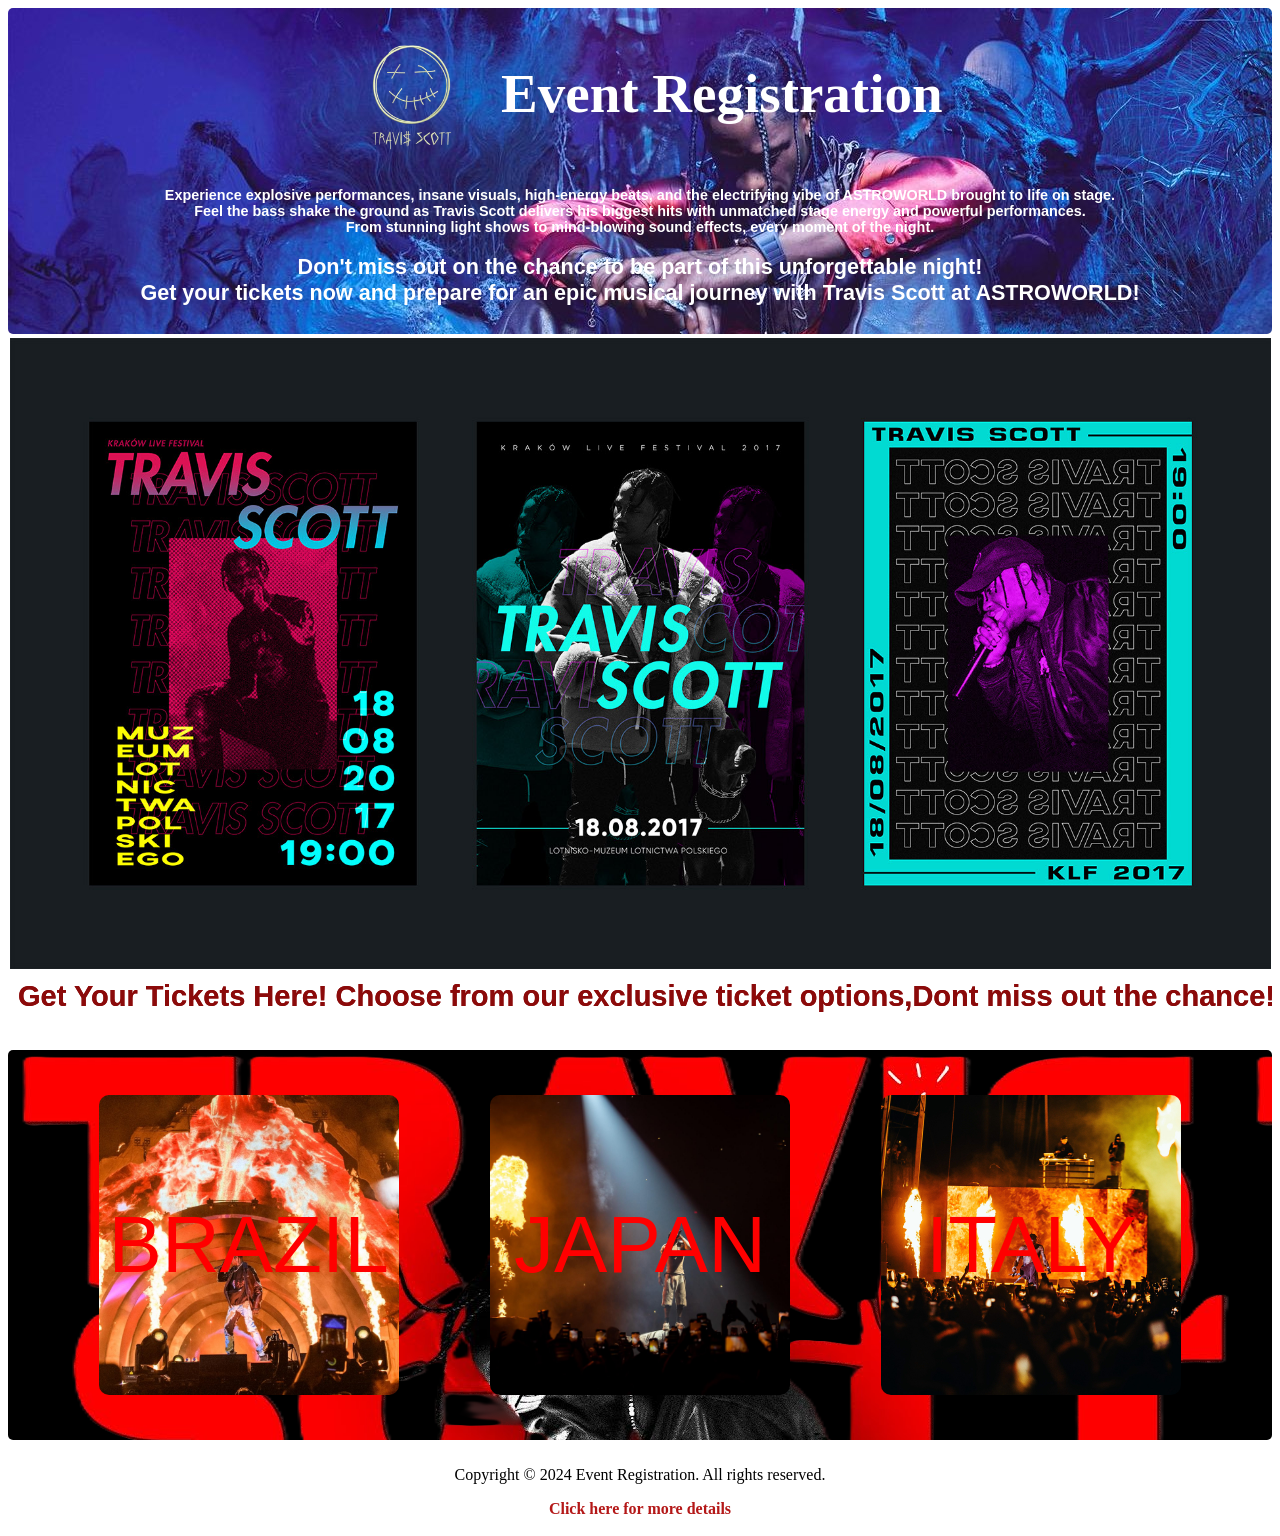
<file: index.html>
<html lang="en">
<head>
    <meta charset="UTF-8">
    <meta name="viewport" content="width=device-width, initial-scale=1.0">
    <title>
        Event Registration
    </title>
    <link rel="stylesheet" href="style.css">
</head>
<body>
   <div class="navbar">
    <img src="logo.png" alt="Logo" class="nav-logo">
    <h1 style="display: inline-block; margin: 0; vertical-align: middle;">Event Registration</h1>
    <div class="wel">
         <h4>Experience explosive performances, insane visuals, high-energy beats, and the electrifying vibe of ASTROWORLD brought to life on stage.<br>
                Feel the bass shake the ground as Travis Scott delivers his biggest hits with unmatched stage energy and powerful performances.<br>From stunning light shows to mind-blowing sound effects, every moment of the night. </h4>
        <h2>Don't miss out on the chance to be part of this unforgettable night! <br>Get your tickets now and prepare for an epic musical journey with Travis Scott at ASTROWORLD!</h2>
    </div>
   </div>

            <div class="image">
                <!--Hero image-->
                <img src="new.jpg" alt="Event Image" style="width: 100%; height: auto;">
            </div>
            <div class="ticket">
                <h2>Get Your Tickets Here! Choose from our exclusive ticket options,Dont miss out the chance! &nbsp; </h2>
                <h2>Get Your Tickets Here! Choose from our exclusive ticket options,Dont miss out the chance! &nbsp; </h2>
            </div>

        <div class="box">
            <div class="box1">BRAZIL</div>
            <div class="box2">JAPAN</div>
            <div class="box3">ITALY</div>
        </div>
        
        <div class="footer">
            <p>Copyright &copy; 2024 Event Registration. All rights reserved.</p>
            <a href="https://www.astroworld.com/" class="clickhere" onclick="openpage('https://www.travisscott.com/tour/')">Click here for more details</a>
        </div>
        <script>
         function openpage(url) {
            window.open(url, "_blank"); 
        }
        </script>
</body>
</html>
</file>
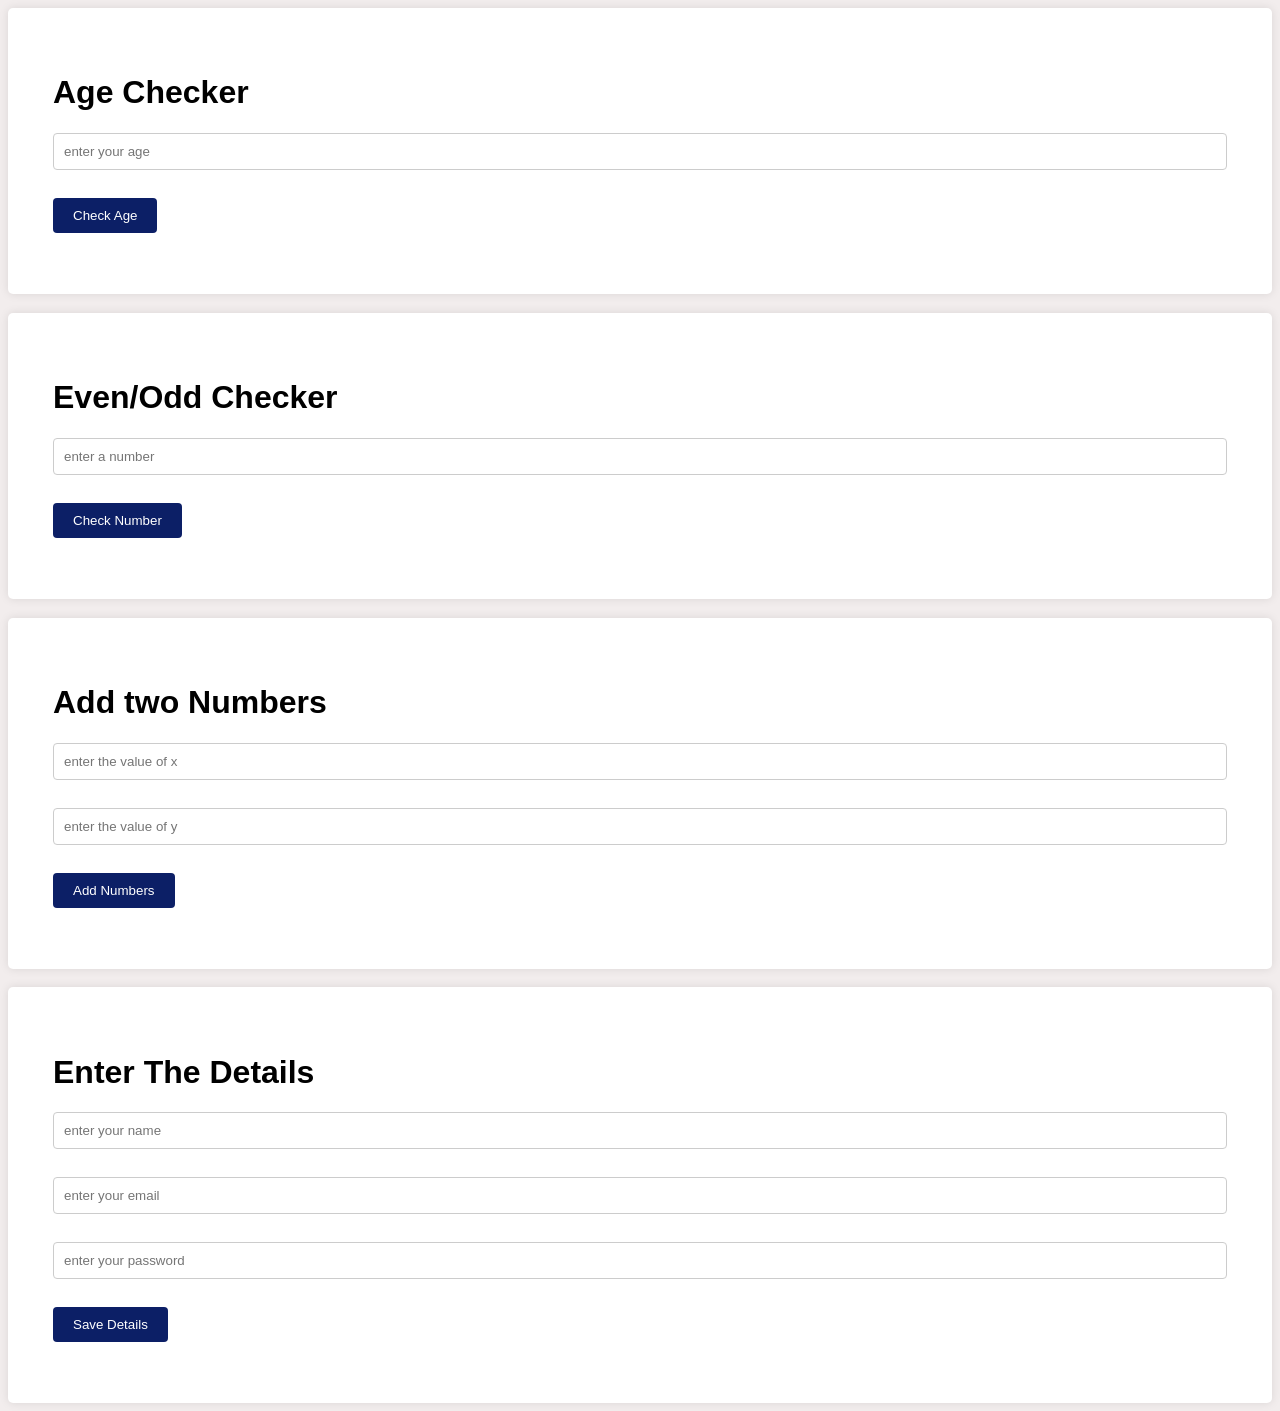
<file: agebox.html>
<html lang="en">
<head>
    <meta charset="UTF-8">
    <meta name="viewport" content="width=device-width, initial-scale=1.0">
    <title>Document</title>
    <style>
        body{
            font-family: Arial, sans-serif;
        background-color: #f2eded;

        }
        .form {
            background-color: #fff;
            border-radius: 5px;
            box-shadow: 0 0 10px rgba(0, 0, 0, 0.1);
            flex-direction: column;
            padding: 45px;
            justify-content: flex-start;
        }
        input {
            padding: 10px;
            border: 1px solid #ccc;
            border-radius: 15px;
            margin-bottom: 10px;
            width: 100%;
        }
        .button {
            background-color: #0c1f66;
            color: white;
            padding: 10px 20px;
            border: none;
            border-radius: 30px;
            cursor: pointer;
            display: flex;
        }
        .button:hover {
            background-color: #273466;
        }


        .evenodd {
            background-color: #fff;
            border-radius: 5px;
            box-shadow: 0 0 10px rgba(0, 0, 0, 0.1);
            flex-direction: column;
            padding: 45px;
            justify-content: flex-start;
            margin-top: 1.5%;
        }
        input {
            padding: 10px;
            border: 1px solid #ccc;
            border-radius: 15px;
            margin-bottom: 10px;
            width: 100%;
        }
        .button {
            background-color: #0c1f66;
            color: white;
            padding: 10px 20px;
            border: none;
            border-radius: 30px;
            cursor: pointer;
            display: flex;
        }
        .button:hover {
            background-color: #273466;
        }


                .add {
            background-color: #fff;
            border-radius: 5px;
            box-shadow: 0 0 10px rgba(0, 0, 0, 0.1);
            flex-direction: column;
            padding: 45px;
            justify-content: flex-start;
            margin-top: 1.5%;
        }
        input {
            padding: 10px;
            border: 1px solid #ccc;
            border-radius: 4px;
            margin-bottom: 10px;
            width: 100%;
        }
        .button {
            background-color: #0c1f66;
            color: white;
            padding: 10px 20px;
            border: none;
            border-radius: 4px;
            cursor: pointer;
            display: flex;
        }
        .button:hover {
            background-color: #273466;
        }

         .box {
            background-color: #fff;
            border-radius: 5px;
            box-shadow: 0 0 10px rgba(0, 0, 0, 0.1);
            flex-direction: column;
            padding: 45px;
            justify-content: flex-start;
            margin-top: 1.5%;
        }
        input {
            padding: 10px;
            border: 1px solid #ccc;
            border-radius: 4px;
            margin-bottom: 10px;
            width: 100%;
        }
        .button {
            background-color: #0c1f66;
            color: white;
            padding: 10px 20px;
            border: none;
            border-radius: 4px;
            cursor: pointer;
            display: flex;
        }
        .button:hover {
            background-color: #273466;
        }

        
    </style>
</head>
<body>
    <div class="form">
        <h1>Age Checker</h1>
        <input id="age" placeholder="enter your age" type="number" id="age" name="age"><br><br>
        <button class="button"  onclick="checkAge()">Check Age</button>
        <p id="ageResult"></p>
    </div>
        <div class="evenodd">
        <h1>Even/Odd Checker</h1>
        <input id="even" placeholder="enter a number" type="number" id="number" name="number"><br><br>
        <button class="button" type="button" onclick="checkNumber()">Check Number</button>
        <p id="numberResult"></p>
    </div>

        </div>
        <div class="add">
        <h1>Add two Numbers</h1>
        <input id="x" placeholder="enter the value of x" type="number" name="x"><br><br>
        <input id="y" placeholder="enter the value of y" type="number" name="y"><br><br>
        <button class="button" type="button" onclick="addNumbers()">Add Numbers</button>
        <p id="addResult"></p>
    </div>

        <div class="box">
        <h1>Enter The Details</h1>
        <input id="name" placeholder="enter your name" type="text" name="name"><br><br>
        <input id="email" placeholder="enter your email" type="email" name="email"><br><br>
        <input id="pass" placeholder="enter your password" type="password" name="pass"><br><br>
        <button class="button" type="button" onclick="saveDetails()">Save Details</button>
        <p id="detailsResult"></p>
        <p id="detailsResults"></p>
        <p id="detailsResulted"></p>
    </div>

</body>
    <script>
        function checkAge() {
         let age= document.getElementById("age").value;
            if (age >= 18) {
                document.getElementById("ageResult").innerText = "You are an adult.";
            } else {
                document.getElementById("ageResult").innerText = "You are a minor.";
            }
            }
        function checkNumber() {
            let number= document.getElementById("even").value;
            if (number % 2 == 0) {
                document.getElementById("numberResult").innerText = "The number is even.";
            } else {
                document.getElementById("numberResult").innerText = "The number is odd.";
            }

        }
        function addNumbers() {
            let x= document.getElementById("x").value;
            let y= document.getElementById("y").value;
            let sum = Number(x) + Number(y);
            document.getElementById("addResult").innerText = "The sum of two numbers is:"+sum;
        }
        function saveDetails() {
            let name = document.getElementById("name").value;
            let email = document.getElementById("email").value;
            let pass = document.getElementById("pass").value;
            document.getElementById("detailsResult").innerHTML = "The name is: "+name;
            document.getElementById("detailsResults").innerText = "The emailid is: "+email; 
            document.getElementById("detailsResulted").innerText = "The password is: "+pass;
        }
    </script>
</html>
</file>
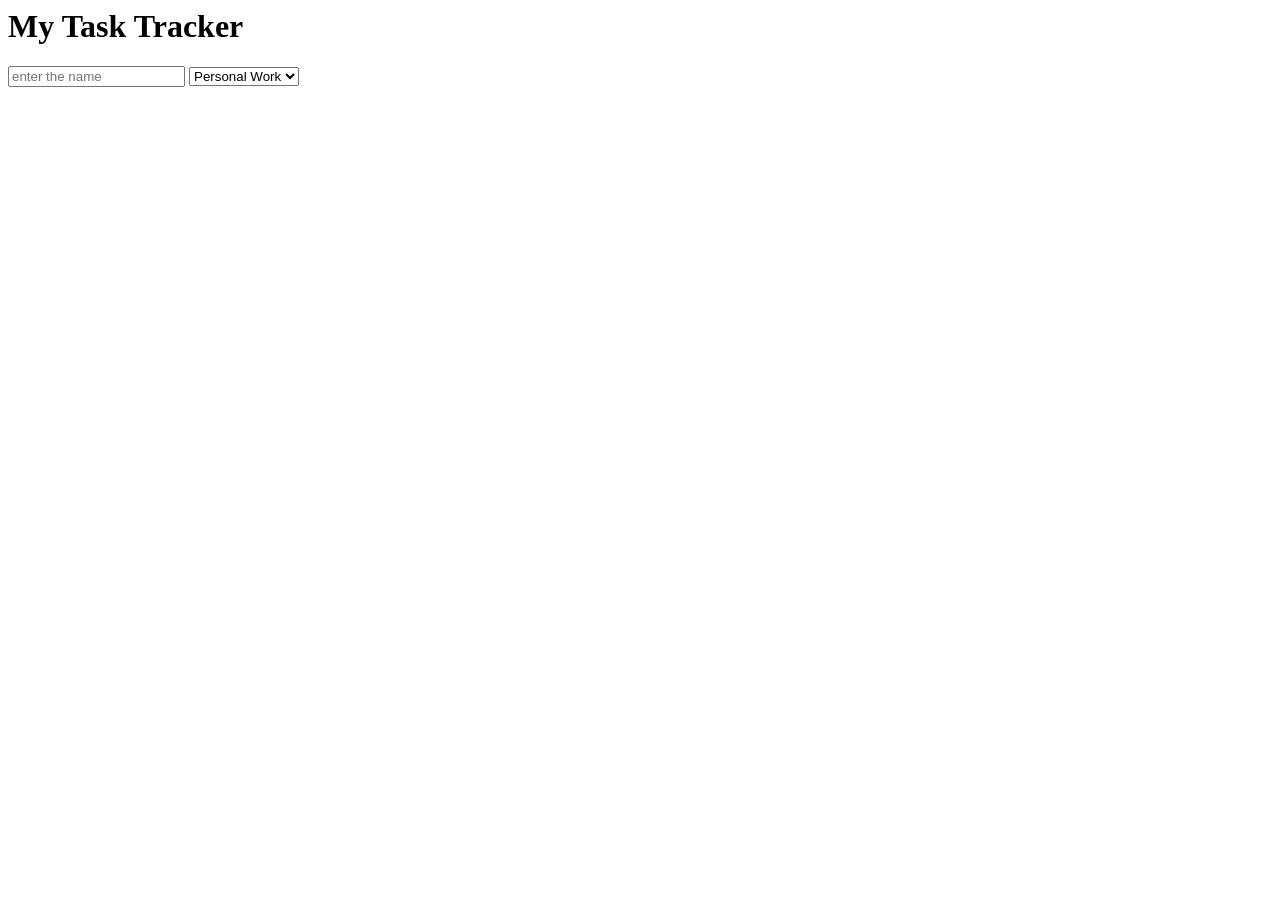
<file: asgmnt2.html>
<html lang="en">
<head>
    <meta charset="UTF-8">
    <meta name="viewport" content="width=device-width, initial-scale=1.0">
    <title>Simple Task Tracker</title>
    <style>

    </style>
</head>
<body>
    <div class="container">
        <h1>My Task Tracker</h1>
        <input type="text" placeholder="enter the name" id="name">
       <select>
        <option>Personal Work</option>
      <option>School Name</option>
    </select>
       
    </div>
</body>
<script>

</script>
</html>
</file>
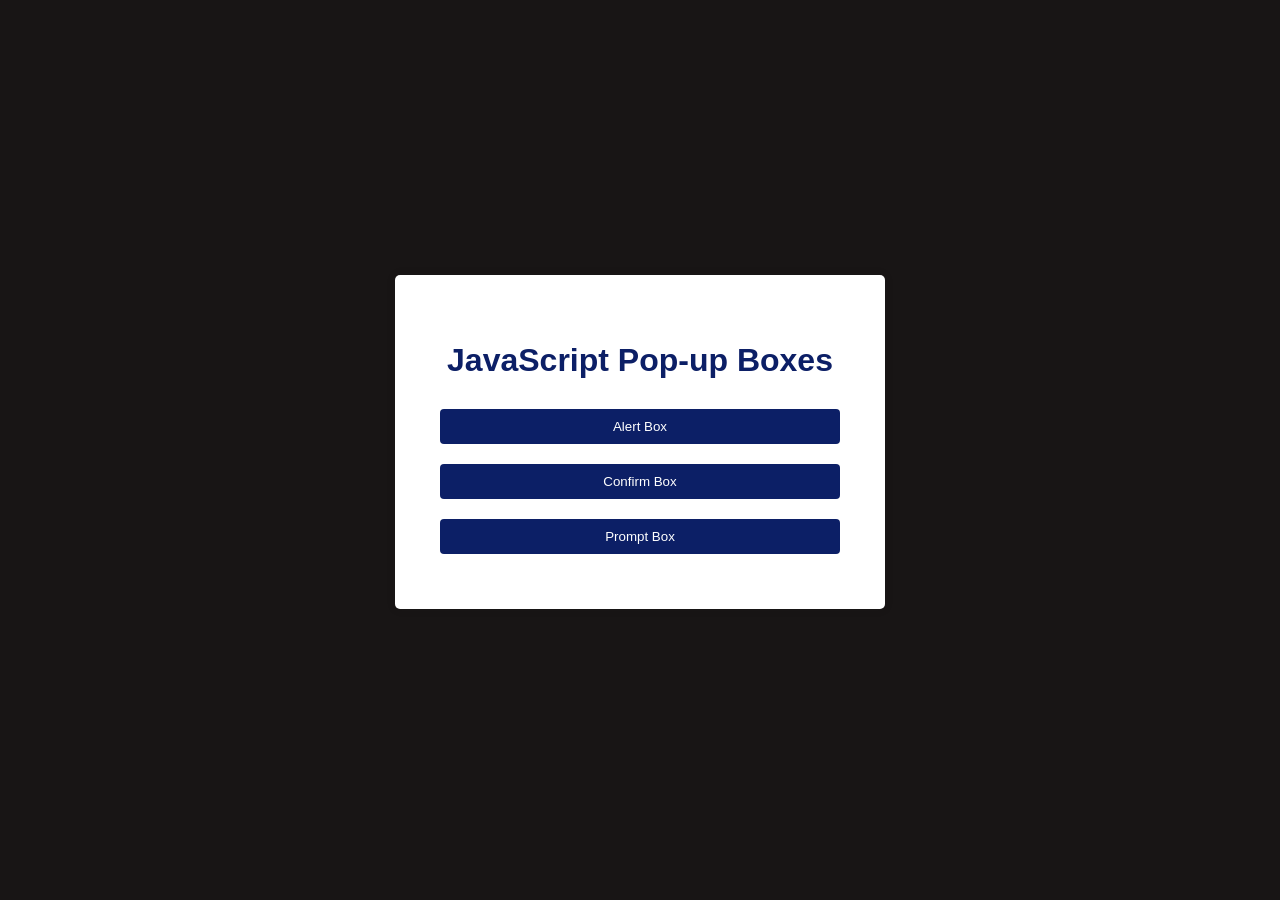
<file: box.html>
<html lang="en">
<head>
    <meta charset="UTF-8">
    <meta name="viewport" content="width=device-width, initial-scale=1.0">
    <title>Document</title>
</head>
    <style>
          body {
        font-family: Arial, sans-serif;
        background-color: #181515;
        display: flex;
        justify-content: center;
        align-items: center;
        height: auto;
        
    }
    form {
        background-color: #fff;
        padding: 20px;
        border-radius: 5px;
        box-shadow: 0 0 10px rgba(27, 27, 27, 0.1);
        width: 400px;
        text-align: center;
        display: flex;
        flex-direction: column;
        padding: 45px;
    }
    form h1 {
        margin-bottom: 20px;
        color: #0c1f66;
        display: flex;
        justify-content: center;
    }
    .button {
        background-color: #0c1f66;
        color: white;
        padding: 10px 20px;
        border: none;
        border-radius: 4px;
        cursor: pointer;
        margin: 10px 0;

    }
    .button:hover {
        background-color: #273466;
    }
    </style>
<body>
    <form>
        <h1>JavaScript Pop-up Boxes</h1>
        <button class="button" onclick="alert('This is an alert box!')">Alert Box</button>
        <button class="button" onclick="confirm('Do you want to proceed?')">Confirm Box</button>
        <button class="button" onclick="prompt('Please enter your name:')">Prompt Box</button>
    </form>
   
</body>
</html>
</file>
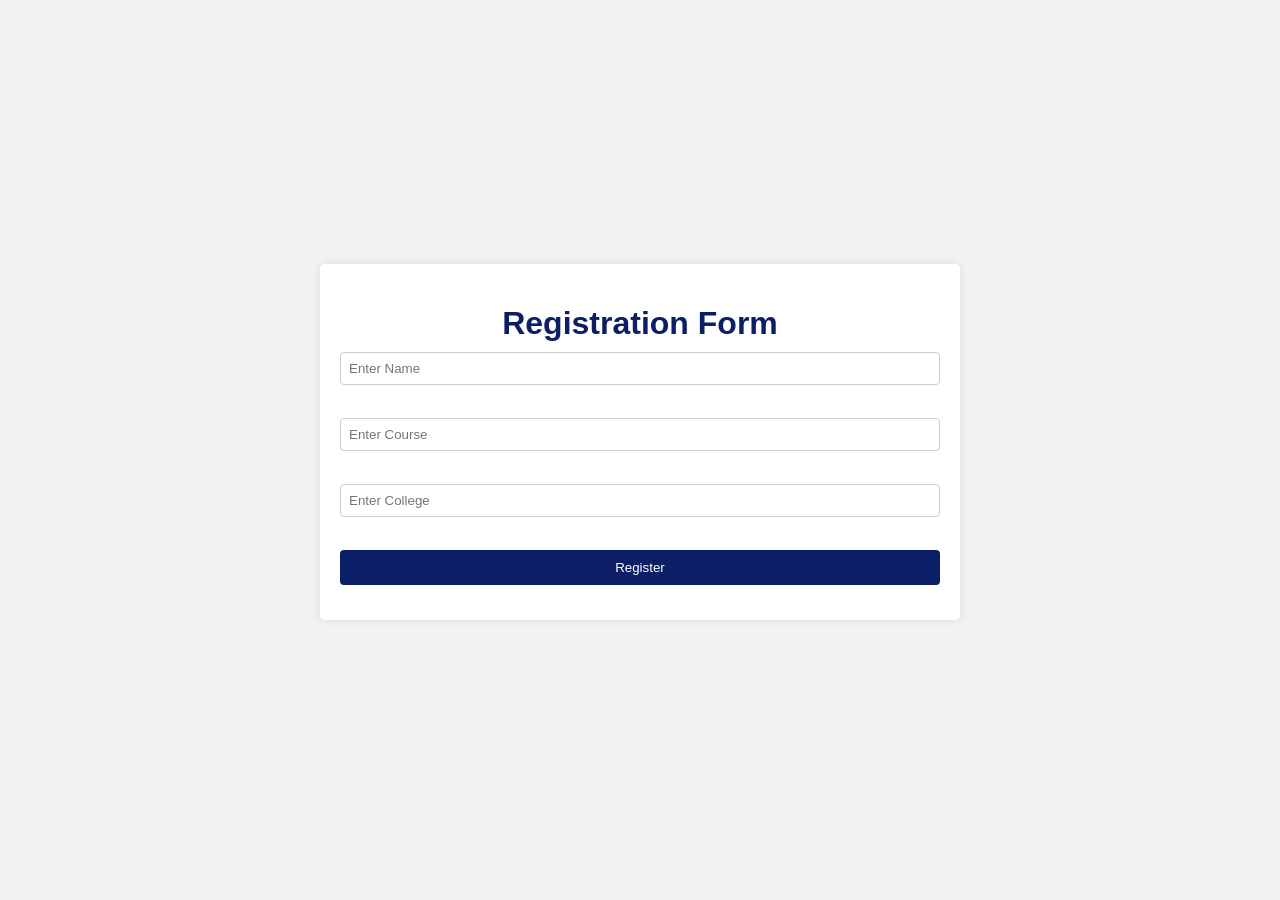
<file: form.html>
<html lang="en">
<head>
    <meta charset="UTF-8">
    <meta name="viewport" content="width=device-width, initial-scale=1.0">
    <title>Document</title>
</head>
<style>
    body {
        font-family: Arial, sans-serif;
        background-color: #f2f2f2;
        display: flex;
        justify-content: center;
        align-items: center;
        height: auto;
        
    }

    .login-form {
        background-color: #fff;
        padding: 20px;
        border-radius: 5px;
        box-shadow: 0 0 10px rgba(0, 0, 0, 0.1);
        width: 600px;
    }
    .login-form h1 {
        margin-bottom: 10px;
        text-align: center;
        font-family: 'Segoe UI', Tahoma, Geneva, Verdana, sans-serif;
        color: #0c1f66;

    }
    .login-form input,
    .login-form select
     {
        width: 600px;
        padding: 8px;
        margin-bottom: 15px;
        border: 1px solid #ccc;
        border-radius: 4px;
    }

    .login-form input[type="submit"] {
        background-color: #0c1f66;
        color: white;
        padding: 10px 30px;
        border: none;
        border-radius: 4px;
        cursor: pointer;
    }
</style>
<body>
    <form class="login-form">
        <h1>Registration Form</h1>

        <input placeholder="Enter Name" type="text" id="name"><br><br>

        <input placeholder="Enter Course" type="text" id="Course"><br><br>

        <input placeholder="Enter College" type="text" id="College"><br><br>

        <input type="submit" value="Register">
    </form>
    <script>
        
    </script>
</body>
</html>
</file>
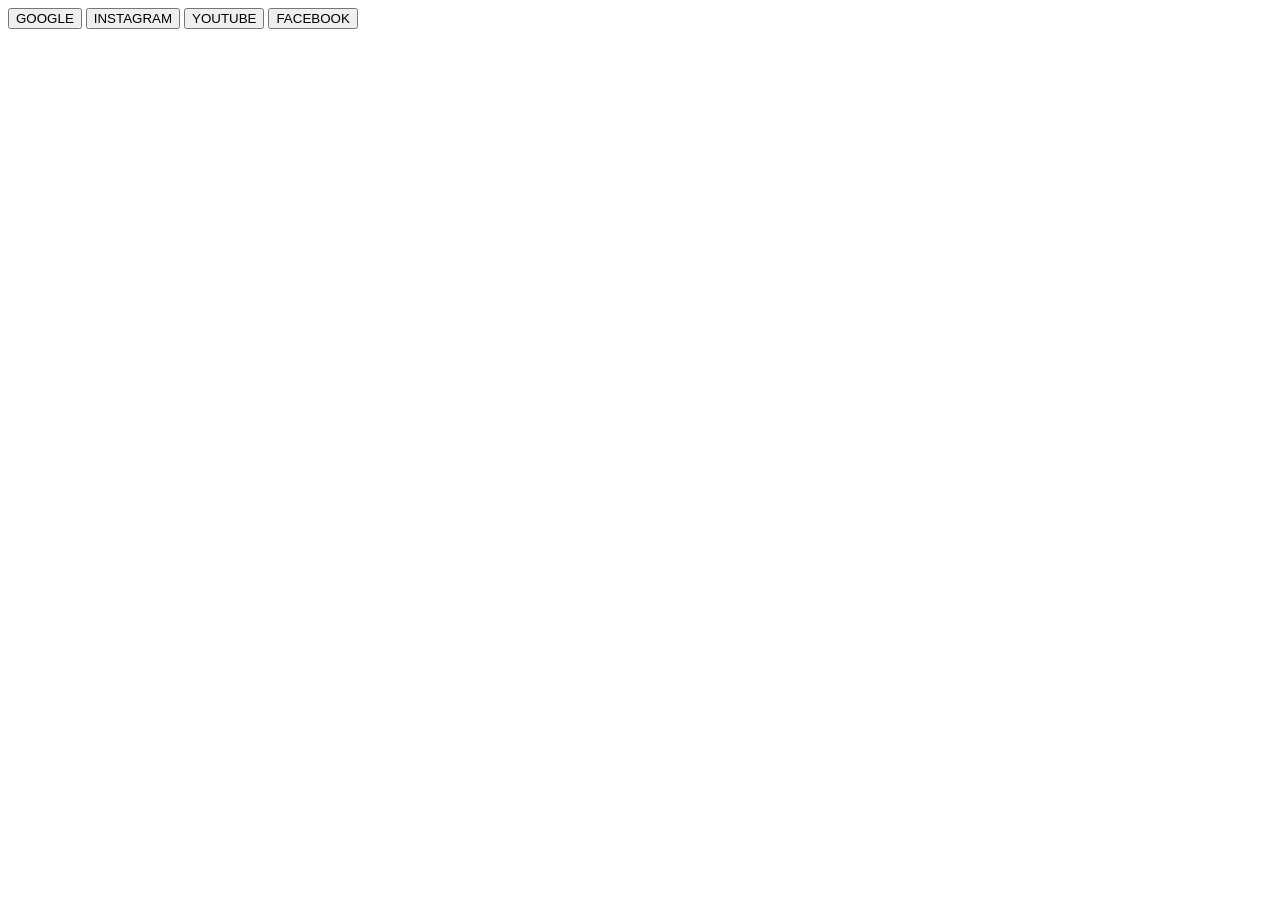
<file: java.html>
<html lang="en">
<head>
    <meta charset="UTF-8">
    <meta name="viewport" content="width=device-width, initial-scale=1.0">
    <title>Document</title>
</head>
<body id="page">
    <div class="button">
        <button onclick="openPage('https://www.google.com')">GOOGLE</button>
        <button onclick="openPage('https://www.instagram.com')">INSTAGRAM</button>
        <button onclick="openPage('https://www.youtube.com')">YOUTUBE</button>
        <button onclick="openPage('https://www.facebook.com')">FACEBOOK</button>
    </div>
    <script>
        function openPage(url) {
            window.open(url, "_blank");
        }

    </script>
</body>
</html>
</file>
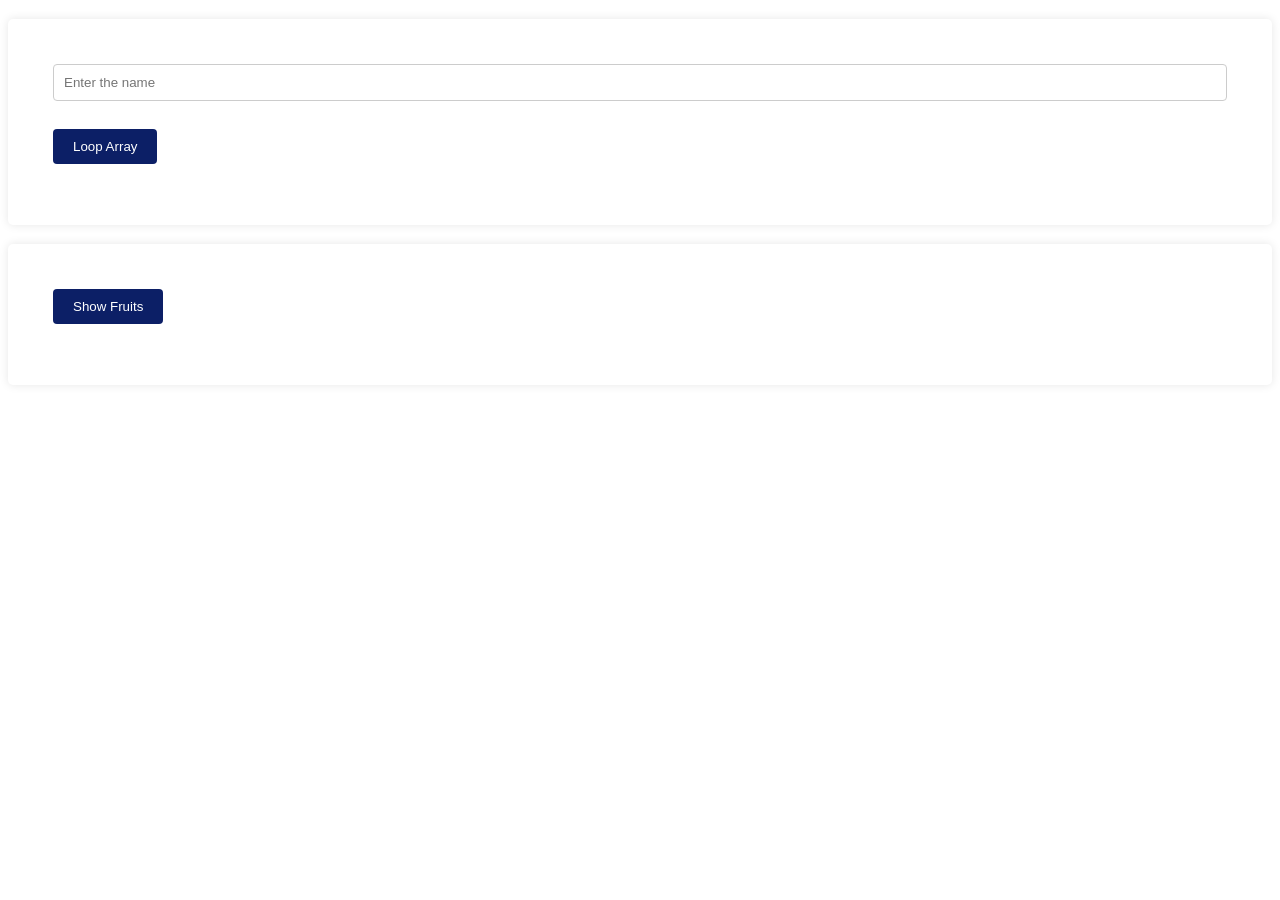
<file: looparray.html>
<html lang="en">
<head>
    <meta charset="UTF-8">
    <meta name="viewport" content="width=device-width, initial-scale=1.0">
    <title>Document</title>
</head>
<body>
    <div class="details">
    <input id="num" placeholder="Enter the name" type="text" name="num"><br><br>
    <button class="b1" type="button" onclick="loopArray()">Loop Array</button>
    <p id="result"></p>
    </div>

      <div class="container">
    <button class="button" onclick="showFruits()">Show Fruits</button>
    <ul id="fruitList"></ul>
    </div>
    
    <style>
        
         .details {
            background-color: #fff;
            border-radius: 5px;
            box-shadow: 0 0 10px rgba(0, 0, 0, 0.1);
            flex-direction: column;
            padding: 45px;
            justify-content: flex-start;
            margin-top: 1.5%;
        }
        input {
            padding: 10px;
            border: 1px solid #ccc;
            border-radius: 4px;
            margin-bottom: 10px;
            width: 100%;
        }
        .b1 {
            background-color: #0c1f66;
            color: white;
            padding: 10px 20px;
            border:none;
            border-radius: 4px;
            cursor: pointer;
            display: flex;
        }
        .b1:hover {
            background-color: #dc0bc4;
        }

                
         .container {
            background-color: #fff;
            border-radius: 5px;
            box-shadow: 0 0 10px rgba(0, 0, 0, 0.1);
            flex-direction: column;
            padding: 45px;
            justify-content: flex-start;
            margin-top: 1.5%;
        }
        input {
            padding: 10px;
            border: 1px solid #ccc;
            border-radius: 4px;
            margin-bottom: 10px;
            width: 100%;
        }
        .button {
            background-color: #0c1f66;
            color: white;
            padding: 10px 20px;
            border:none;
            border-radius: 4px;
            cursor: pointer;
            display: flex;
        }
        .button:hover {
            background-color: #dc0bc4;
        }
    </style>

</body>
<script>
        function loopArray()
            {
                let num=document.getElementById("num").value;  
                let output="";
                for(let i=1; i<=num; i++)
                {
                    output+= " "+i+" ";
                }
                document.getElementById("result").innerText   = output;
            }

            function showFruits(){
                let fruits = ["Apple", "Banana", "Cherry", "Date", "Elderberry"];
                let result = "";
                for(let i=0; i<fruits.length; i++){
                    result += "<li>" + fruits[i] + "</li>";
                }
                document.getElementById("fruitList").innerHTML = result;
            }
</script>
</html>
</file>
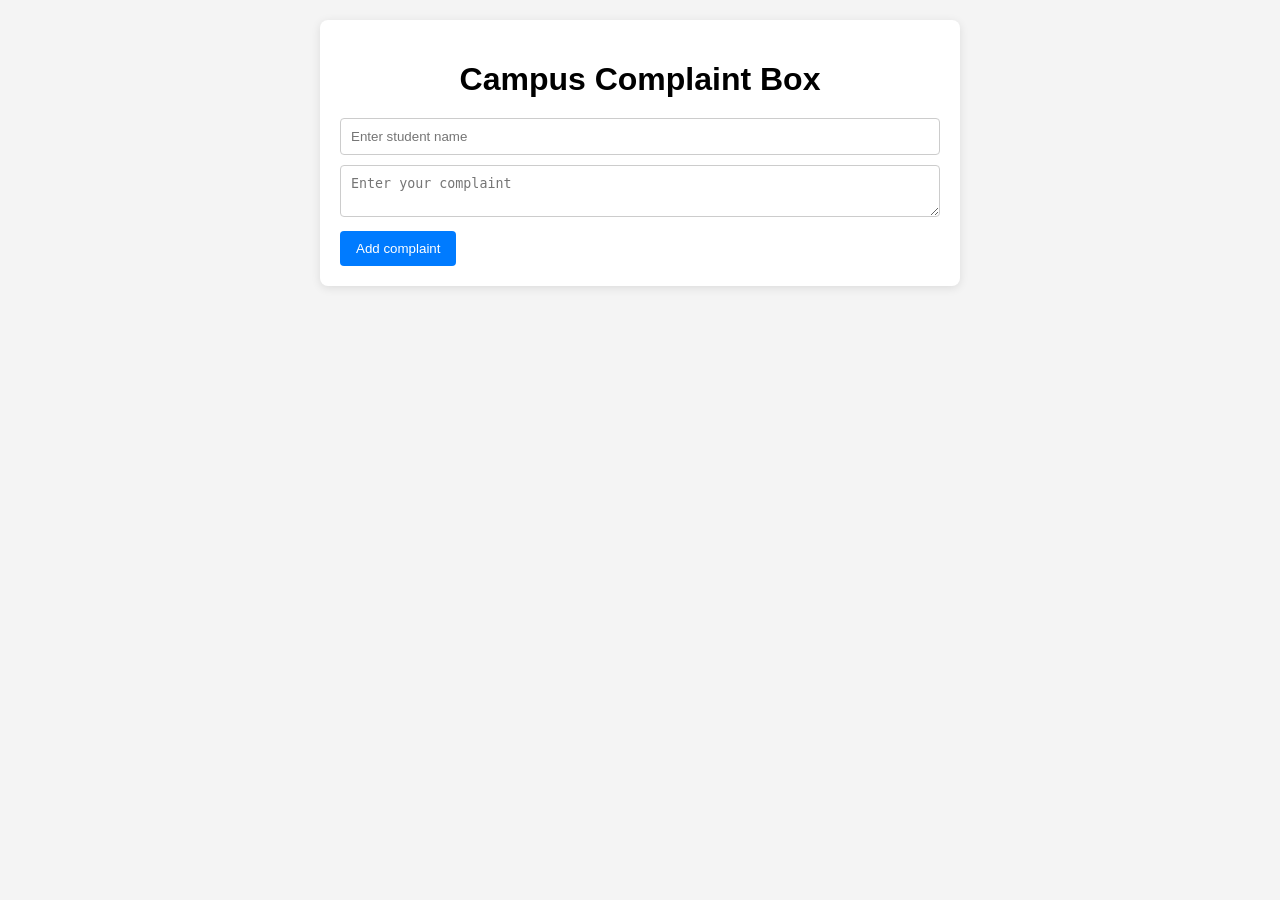
<file: prjt1.html>
<!DOCTYPE html>
<html lang="en">
<head>
    <meta charset="UTF-8">
    <meta name="viewport" content="width=device-width, initial-scale=1.0">
    <title>Campus Complaint Box</title>
    <style>
        body {
            font-family: Arial, sans-serif;
            margin: 0;
            padding: 20px;
            background: #f4f4f4;
        }
        .container {
            max-width: 600px;
            margin: 0 auto;
            background: #fff;
            padding: 20px;
            border-radius: 8px;
            box-shadow: 0 2px 10px rgba(0,0,0,0.1);
        }
        h1 {
            text-align: center;
            margin-bottom: 20px;
        }
        input, textarea {
            width: 100%;
            padding: 10px;
            margin-bottom: 10px;
            border: 1px solid #ccc;
            border-radius: 4px;
            box-sizing: border-box;
        }
        button {
            display: inline-block;
            padding: 10px 16px;
            background: #007bff;
            color: #fff;
            border: none;
            border-radius: 4px;
            cursor: pointer;
        }
        button:hover {
            background: #0056b3;
        }
        .complaint-card {
            border: 1px solid #ddd;
            border-radius: 6px;
            padding: 12px;
            margin-bottom: 10px;
            background: #fafafa;
        }
        .complaint-card h2 {
            margin: 0 0 8px;
            font-size: 1.1rem;
        }
        .complaint-card p {
            margin: 0 0 10px;
        }
        .delete-btn {
            background: #dc3545;
        }
        .delete-btn:hover {
            background: #a71d2a;
        }
    </style>
</head>
<body>
    <div class="container">
        <h1>Campus Complaint Box</h1>
        <input type="text" id="studentname" placeholder="Enter student name" />
        <textarea id="complainttext" placeholder="Enter your complaint"></textarea>
        <button onclick="addcomplaint()">Add complaint</button>
        <div id="complaintcontainer"></div>
    </div>

    <script>
        let complaints = [];

        function addcomplaint() {
            const studentname = document.getElementById("studentname").value.trim();
            const complainttext = document.getElementById("complainttext").value.trim();

            if (!studentname || !complainttext) {
                alert("Please enter both a student name and a complaint.");
                return;
            }

            complaints.push({
                name: studentname,
                complainttext: complainttext
            });

            document.getElementById("studentname").value = "";
            document.getElementById("complainttext").value = "";

            displaycomplaints();
        }

        function displaycomplaints() {
            let result = "";

            for (let i = 0; i < complaints.length; i++) {
                result += `
                    <div class="complaint-card">
                        <h2>${complaints[i].name}</h2>
                        <p>${complaints[i].complainttext}</p>
                        <button class="delete-btn" onclick="deletecomplaint(${i})">Delete</button>
                    </div>
                `;
            }

            document.getElementById("complaintcontainer").innerHTML = result;
        }

        function deletecomplaint(index) {
            complaints.splice(index, 1);
            displaycomplaints();
        }
    </script>
</body>
</html>
</file>
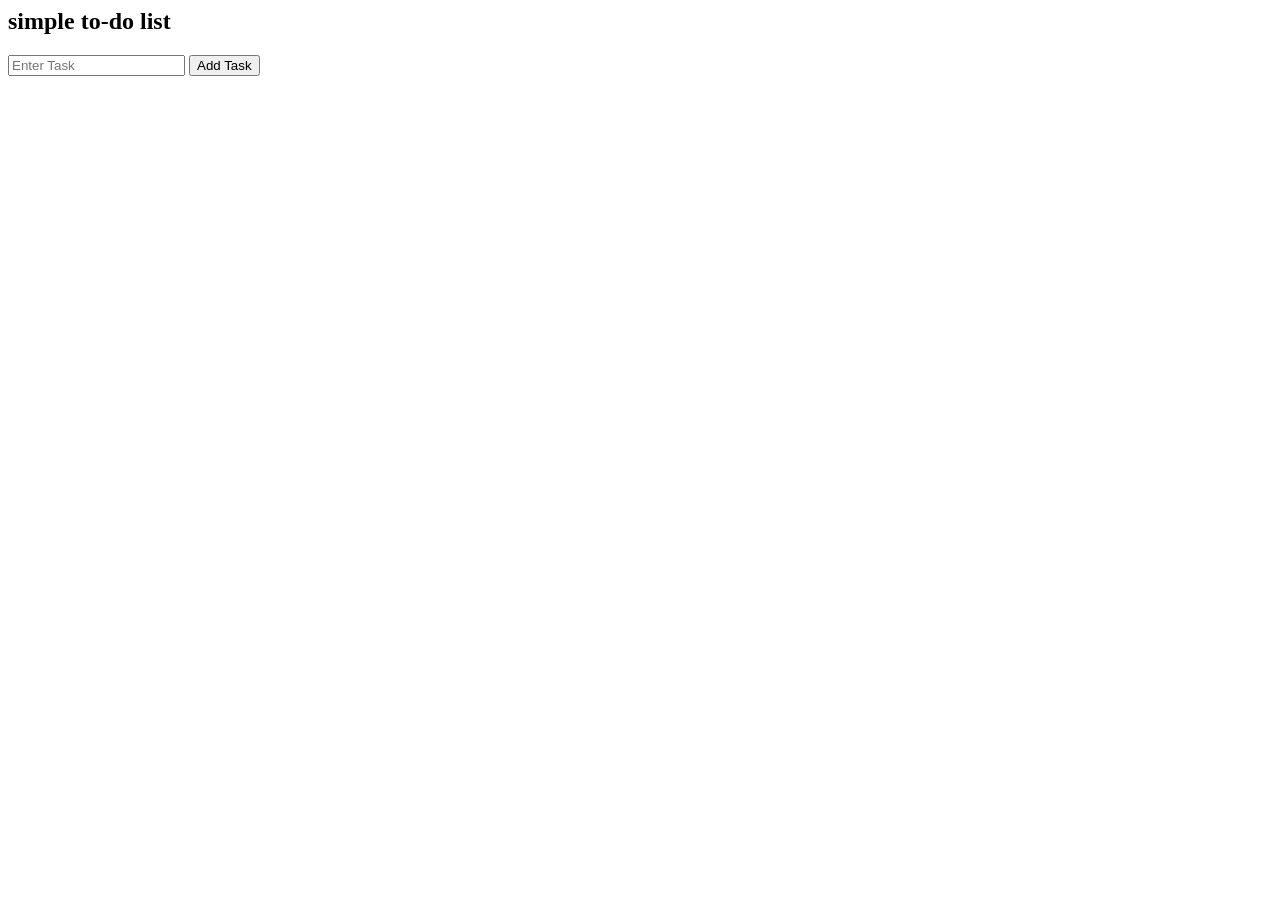
<file: to do.html>
<html lang="en">
<head>
    <meta charset="UTF-8">
    <meta name="viewport" content="width=device-width, initial-scale=1.0">
    <title>Document</title>
</head>
<body>
    <div>
        <h2>simple to-do list</h2>
        <input
                type="text"
                id="taskInput"
                placeholder="Enter Task"
            >
        <button onclick="addTask()">
                Add Task
        </button>
        <ul id="TaskList"></ul>
    </div>
</body>
    <script>
        let tasks =[]
        
        function addTask(){
        let task = document.getElementById('taskInput').value;

        tasks.push(task);

        let result ="";
        for(let i=0; i<tasks.length; i++){
            result =
            result + "<li>"+tasks[i]+"</li>";  
            }
        document.getElementById("TaskList").innerHTML=result;
        }
    </script>
</html>
</file>
<file: style.css>
.navbar {
            background-image: url(back.jpg);
            font-size: 90%;
            padding: 10px;
            text-align: center;
            color: white;
            border-radius: 5px;
            font-family: Georgia, 'Times New Roman', Times, serif;
        }
        .navbar img {
            height: 150px;
            vertical-align: middle;
            margin-right: 10px;
        }
        .navbar h1 {
            font-size: 55px;
            margin: 0;
        }
        .wel{
            text-align: center;
            font-family: 'Segoe UI', Tahoma, Geneva, Verdana, sans-serif;

        }
        .clickhere {
            color: #b41818;
            text-decoration: none;
            font-weight: bold;
            margin-top: auto;
        }
         .clickhere:hover {
            text-decoration: underline;
            
        }
        .image {
            margin-top: 2.5px;
            padding: 1.5px;
        }
        .ticket {
            display: flex;
            padding: 10px;
            color: #8b0a0a;
            font-size: 15px;
            font-family: 'Gill Sans', 'Gill Sans MT', Calibri, 'Trebuchet MS', sans-serif;
            border-radius: 5px;
            overflow: hidden;
            white-space: nowrap;
            position: relative;
            height: 60px;
        }
        @keyframes moveLeft {
            0% {
                    transform: translateX(95%);
            }
            100% {
                transform: translateX(-99%);
            }
        }
        .ticket h2 {
            font-size: 29px;
            margin: 0;
            display: inline-block;
            position: absolute;
            animation: moveLeft 20s linear infinite;
            padding-right: 50px;
            white-space: nowrap;
        }
        .ticket h2:nth-child(1) {
            animation-delay: 0s;
        }
        .ticket h2:nth-child(2) {
            animation-delay: -10s;
        }
        .box {
            display: flex;
            justify-content: space-around;
            padding: 45px;
            background-image: url(boximg.png);
            border-radius: 5px;
        }
        .box1, .box2, .box3 {
            font-family: Impact, Haettenschweiler, 'Arial Narrow Bold', sans-serif;
            color: #ff0000;
            display: flex;
            align-items: center;
            justify-content: center;
            font-size: 80px;
            border-radius: 10px;
        }
        .box1:hover, .box2:hover, .box3:hover {
        transform: translateY(-10px) scale(1.05);
        box-shadow: 0 10px 20px rgb(107, 29, 29);
        }
        .footer {
            padding: 10px;
            text-align: center;

        }
        .box1 {
            background-image: url(box1.jpg);
            background-size: cover;
            background-position: center;
            background-repeat: no-repeat;
            width: 300px;
            height: 300px;
        }
        .box2 {
            background-image: url(box2.jpg);
            background-size: cover;
            background-position: center;
            background-repeat: no-repeat;
            width: 300px;
            height: 300px;
        }
        .box3 {
            background-image: url(box3.jpg);
            background-size: cover;
            background-position: center;
            background-repeat: no-repeat;
            width: 300px;
            height: 300px;
        }
</file>
